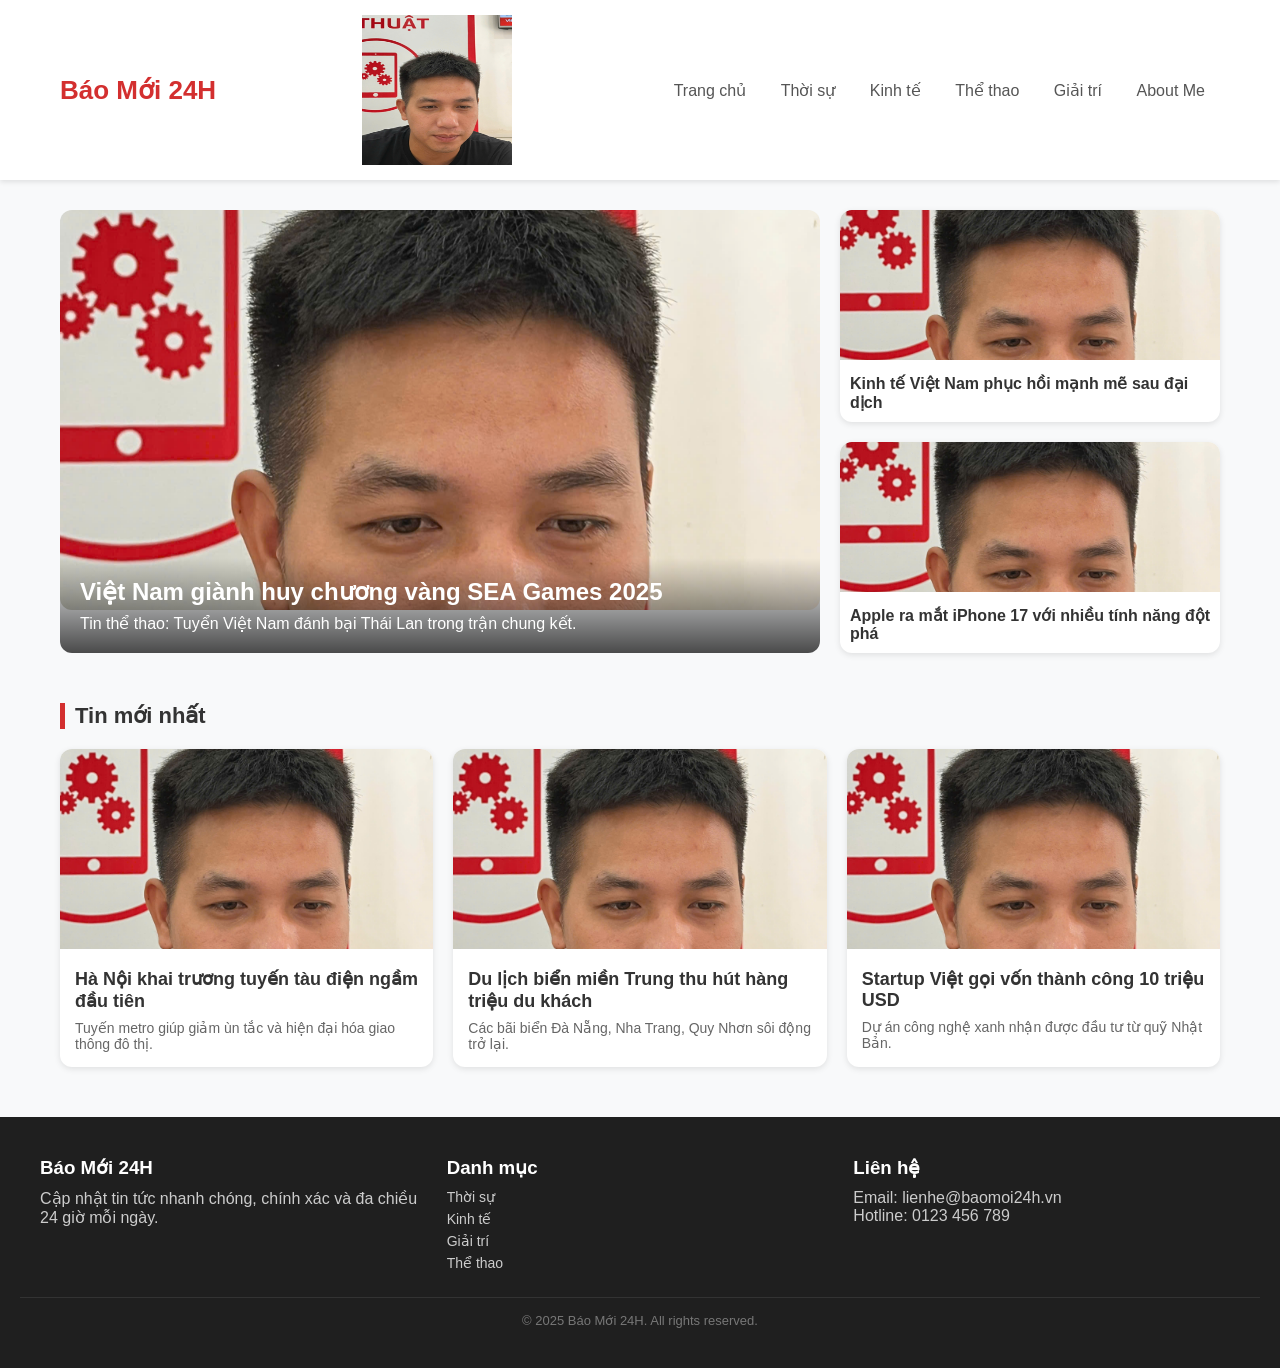
<file: index.html>
<!DOCTYPE html>
<html lang="vi">
  <head>
    <meta charset="UTF-8" />
    <meta name="viewport" content="width=device-width, initial-scale=1.0" />
    <title>Báo Mới 24H - Trang chủ</title>
    <style>
      * {
        margin: 0;
        padding: 0;
        box-sizing: border-box;
        font-family: "Segoe UI", Tahoma, sans-serif;
      }

      body {
        background-color: #f8f9fa;
        color: #333;
      }

      /* ===== HEADER ===== */
      header {
        background-color: #fff;
        box-shadow: 0 2px 5px rgba(0, 0, 0, 0.1);
        position: sticky;
        top: 0;
        z-index: 100;
      }

      .header-container {
        max-width: 1200px;
        margin: auto;
        display: flex;
        justify-content: space-between;
        align-items: center;
        padding: 15px 20px;
      }

      .logo {
        font-size: 26px;
        font-weight: bold;
        color: #d32f2f;
      }

      nav a {
        text-decoration: none;
        margin: 0 15px;
        color: #555;
        font-weight: 500;
        transition: 0.3s;
      }

      nav a:hover {
        color: #d32f2f;
      }

      /* ===== BANNER ===== */
      .banner {
        max-width: 1200px;
        margin: 30px auto;
        display: grid;
        grid-template-columns: 2fr 1fr;
        gap: 20px;
        padding: 0 20px;
      }

      .main-banner {
        position: relative;
      }

      .main-banner img {
        width: 100%;
        height: 400px;
        object-fit: cover;
        border-radius: 12px;
      }

      .banner-text {
        position: absolute;
        bottom: 0;
        left: 0;
        right: 0;
        padding: 20px;
        background: linear-gradient(to top, rgba(0, 0, 0, 0.7), transparent);
        color: white;
        border-radius: 0 0 12px 12px;
      }

      .banner-text h2 {
        font-size: 24px;
        margin-bottom: 8px;
      }

      .side-banner {
        display: flex;
        flex-direction: column;
        gap: 20px;
      }

      .side-item {
        background: white;
        border-radius: 12px;
        overflow: hidden;
        box-shadow: 0 2px 6px rgba(0, 0, 0, 0.1);
        transition: transform 0.3s;
      }

      .side-item:hover {
        transform: translateY(-5px);
      }

      .side-item img {
        width: 100%;
        height: 150px;
        object-fit: cover;
      }

      .side-item h3 {
        font-size: 16px;
        padding: 10px;
      }

      /* ===== NEWS SECTION ===== */
      .news-section {
        max-width: 1200px;
        margin: 50px auto;
        padding: 0 20px;
      }

      .news-section h2 {
        border-left: 5px solid #d32f2f;
        padding-left: 10px;
        font-size: 22px;
        margin-bottom: 20px;
      }

      .news-grid {
        display: grid;
        grid-template-columns: repeat(auto-fit, minmax(300px, 1fr));
        gap: 20px;
      }

      .news-card {
        background-color: #fff;
        border-radius: 12px;
        overflow: hidden;
        box-shadow: 0 2px 6px rgba(0, 0, 0, 0.1);
        transition: transform 0.3s;
      }

      .news-card:hover {
        transform: translateY(-5px);
      }

      .news-card img {
        width: 100%;
        height: 200px;
        object-fit: cover;
      }

      .news-card .content {
        padding: 15px;
      }

      .news-card h3 {
        font-size: 18px;
        margin-bottom: 8px;
      }

      .news-card p {
        font-size: 14px;
        color: #666;
      }

      /* ===== FOOTER ===== */
      footer {
        background-color: #1f1f1f;
        color: #ccc;
        padding: 40px 20px;
        margin-top: 50px;
      }

      .footer-container {
        max-width: 1200px;
        margin: auto;
        display: grid;
        grid-template-columns: repeat(auto-fit, minmax(250px, 1fr));
        gap: 20px;
      }

      .footer-container h3 {
        color: #fff;
        margin-bottom: 10px;
      }

      .footer-container ul {
        list-style: none;
      }

      .footer-container ul li a {
        text-decoration: none;
        color: #ccc;
        font-size: 14px;
        display: block;
        margin-bottom: 6px;
      }

      .footer-container ul li a:hover {
        color: #fff;
      }

      .footer-bottom {
        text-align: center;
        margin-top: 20px;
        font-size: 13px;
        color: #777;
        border-top: 1px solid #333;
        padding-top: 15px;
      }

      @media (max-width: 768px) {
        .banner {
          grid-template-columns: 1fr;
        }

        nav {
          display: none;
        }
      }
    </style>
  </head>

  <body>
    <!-- Header -->
    <header>
      <div class="header-container">
        <div class="logo">Báo Mới 24H</div>
        <img src="images/aman.jpg" alt="Du lịch" width="150" height="150" />
        <nav>
            
          <a href="index.html">Trang chủ</a>
          <a href="#">Thời sự</a>
          <a href="#">Kinh tế</a>
          <a href="thethao.html">Thể thao</a>
          <a href="#">Giải trí</a>
          <a href="about.html">About Me</a>
        </nav>
      </div>
    </header>

    <!-- Banner -->
    <section class="banner">
      <div class="main-banner">
        <img
          src="images/aman.jpg"
          alt="Tin nổi bật"
        />
        <div class="banner-text">
          <h2>Việt Nam giành huy chương vàng SEA Games 2025</h2>
          <p>Tin thể thao: Tuyển Việt Nam đánh bại Thái Lan trong trận chung kết.</p>
        </div>
      </div>
      <div class="side-banner">
        <div class="side-item">
          <img
            src="images/aman.jpg"
            alt="Kinh tế"
          />
          <h3>Kinh tế Việt Nam phục hồi mạnh mẽ sau đại dịch</h3>
        </div>
        <div class="side-item">
          <img
            src="images/aman.jpg"
            alt="Công nghệ"
          />
          <h3>Apple ra mắt iPhone 17 với nhiều tính năng đột phá</h3>
        </div>
      </div>
    </section>

    <!-- News Section -->
    <section class="news-section">
      <h2>Tin mới nhất</h2>
      <div class="news-grid">
        <div class="news-card">
          <img
            src="images/aman.jpg"
            alt="Giao thông"
          />
          <div class="content">
            <h3>Hà Nội khai trương tuyến tàu điện ngầm đầu tiên</h3>
            <p>Tuyến metro giúp giảm ùn tắc và hiện đại hóa giao thông đô thị.</p>
          </div>
        </div>
        <div class="news-card">
          <img
            src="images/aman.jpg"
            alt="Du lịch"
          />
          <div class="content">
            <h3>Du lịch biển miền Trung thu hút hàng triệu du khách</h3>
            <p>Các bãi biển Đà Nẵng, Nha Trang, Quy Nhơn sôi động trở lại.</p>
          </div>
        </div>
        <div class="news-card">
          <img
            src="images/aman.jpg"
            alt="Startup"
          />
          <div class="content">
            <h3>Startup Việt gọi vốn thành công 10 triệu USD</h3>
            <p>Dự án công nghệ xanh nhận được đầu tư từ quỹ Nhật Bản.</p>
          </div>
        </div>
      </div>
    </section>

    <!-- Footer -->
    <footer>
      <div class="footer-container">
     

        <div>
          <h3>Báo Mới 24H</h3>
          <p>
            Cập nhật tin tức nhanh chóng, chính xác và đa chiều 24 giờ mỗi ngày.
          </p>
        </div>
        <div>
          <h3>Danh mục</h3>
          <ul>
            <li><a href="#">Thời sự</a></li>
            <li><a href="#">Kinh tế</a></li>
            <li><a href="#">Giải trí</a></li>
            <li><a href="#">Thể thao</a></li>
          </ul>
        </div>
        <div>
          <h3>Liên hệ</h3>
          <p>Email: lienhe@baomoi24h.vn</p>
          <p>Hotline: 0123 456 789</p>
        </div>
      </div>
      <div class="footer-bottom">
        © 2025 Báo Mới 24H. All rights reserved.
      </div>
    </footer>
  </body>
</html>
</file>
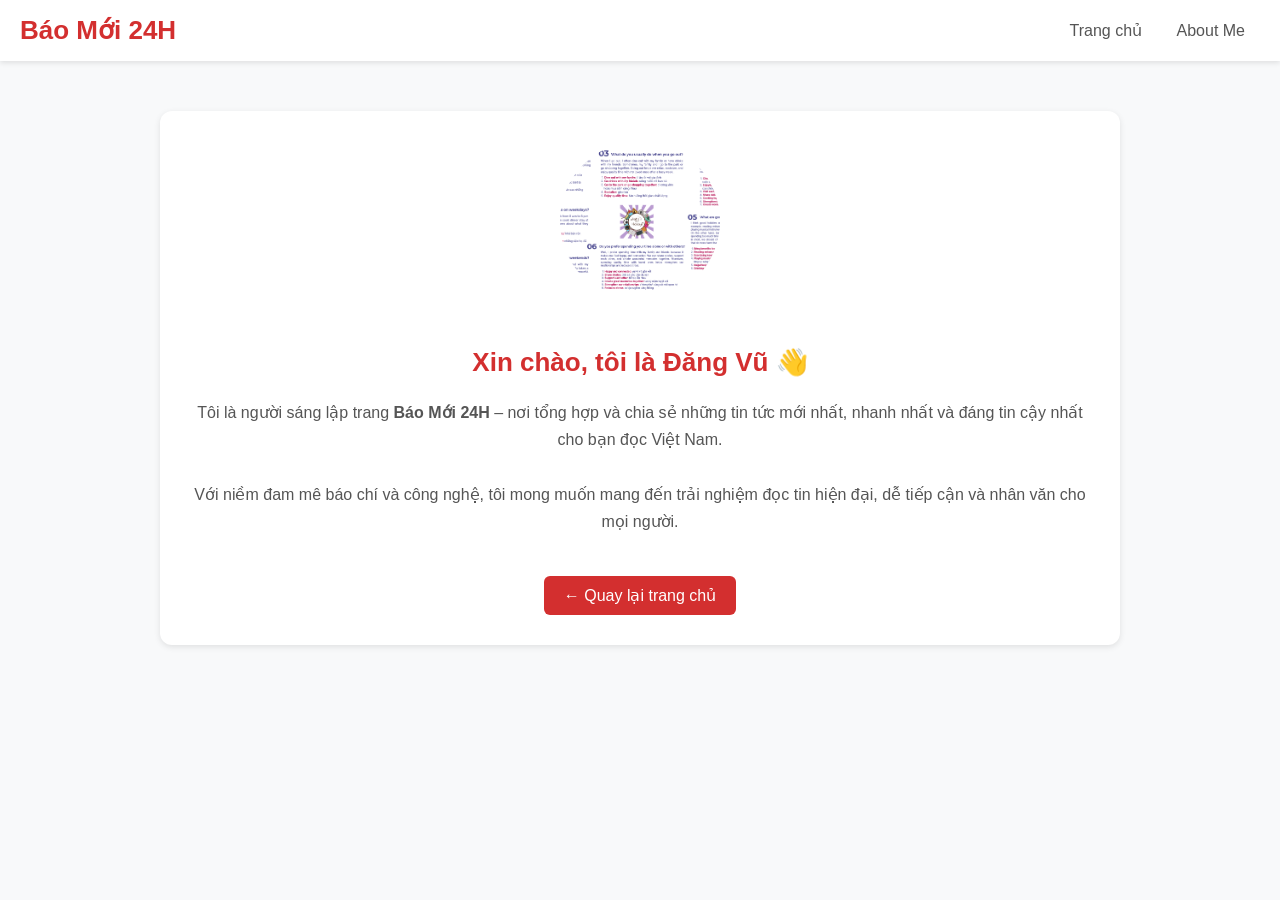
<file: about.html>
<!DOCTYPE html>
<html lang="vi">
  <head>
    <meta charset="UTF-8" />
    <meta name="viewport" content="width=device-width, initial-scale=1.0" />
    <title>About Me - Báo Mới 24H</title>
    <style>
      body {
        font-family: "Segoe UI", Tahoma, sans-serif;
        background: #f8f9fa;
        color: #333;
        margin: 0;
      }

      header {
        background-color: #fff;
        box-shadow: 0 2px 5px rgba(0, 0, 0, 0.1);
        position: sticky;
        top: 0;
        z-index: 100;
        padding: 15px 20px;
        display: flex;
        justify-content: space-between;
        align-items: center;
      }

      .logo {
        font-size: 26px;
        font-weight: bold;
        color: #d32f2f;
      }

      nav a {
        text-decoration: none;
        margin: 0 15px;
        color: #555;
        font-weight: 500;
        transition: 0.3s;
      }

      nav a:hover {
        color: #d32f2f;
      }

      .about-section {
        max-width: 900px;
        margin: 50px auto;
        background: white;
        border-radius: 12px;
        box-shadow: 0 2px 6px rgba(0, 0, 0, 0.1);
        padding: 30px;
        text-align: center;
      }

      .about-section img {
        width: 160px;
        height: 160px;
        border-radius: 50%;
        object-fit: cover;
        margin-bottom: 20px;
      }

      .about-section h1 {
        color: #d32f2f;
        font-size: 26px;
      }

      .about-section p {
        font-size: 16px;
        line-height: 1.7;
        color: #555;
        margin-top: 10px;
      }

      a.btn-home {
        display: inline-block;
        margin-top: 25px;
        text-decoration: none;
        background: #d32f2f;
        color: white;
        padding: 10px 20px;
        border-radius: 6px;
        transition: 0.3s;
      }

      a.btn-home:hover {
        background: #b71c1c;
      }
    </style>
  </head>
  <body>
    <header>
      <div class="logo">Báo Mới 24H</div>
      <nav>
        <a href="index.html">Trang chủ</a>
        <a href="about.html">About Me</a>
      </nav>
    </header>

    <section class="about-section">
      <img
        src="images/banner.png"
        alt="Tác giả"
      />
      <h1>Xin chào, tôi là Đăng Vũ 👋</h1>
      <p>
        Tôi là người sáng lập trang <strong>Báo Mới 24H</strong> – nơi tổng hợp
        và chia sẻ những tin tức mới nhất, nhanh nhất và đáng tin cậy nhất cho
        bạn đọc Việt Nam.  
        <br /><br />
        Với niềm đam mê báo chí và công nghệ, tôi mong muốn mang đến trải nghiệm
        đọc tin hiện đại, dễ tiếp cận và nhân văn cho mọi người.
      </p>
      <a href="index.html" class="btn-home">← Quay lại trang chủ</a>
    </section>
  </body>
</html>
</file>
